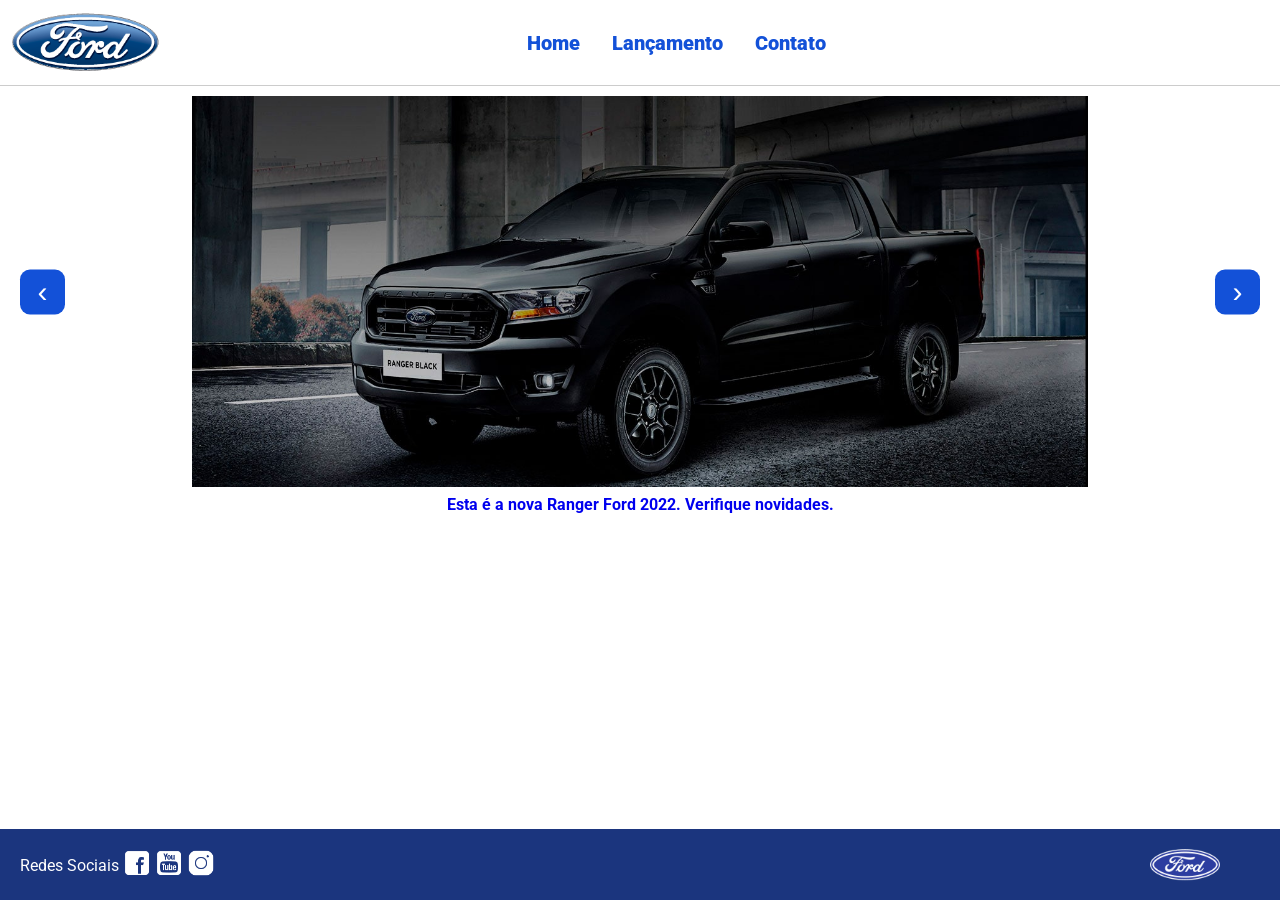
<file: index.html>
<!DOCTYPE html>
<html lang="pt-br">
<head>
    <meta charset="UTF-8">
    <meta http-equiv="X-UA-Compatible" content="IE=edge">
    <meta name="viewport" content="width=device-width, initial-scale=1.0">
    <title>Ford</title>    
    <link href="css/reset.css" rel="stylesheet">
    <link href="css/style.css" rel="stylesheet">
    <script src="js/carousel.js"></script>
</head>
<body>
    <header>       
        <div>
            <img src="img/logo-ford-256.png" width="150" class="logo" />
        </div>
        <nav>
            <ul>
                <li>
                    <a href="index.html">Home</a>
                </li>
                <li>
                    <a href="lancamento.html">Lançamento</a>
                </li>
                <li>
                    <a href="contato.html">Contato</a>
                </li>
            </ul>
        </nav>

    </header>
    <main>
        <div id="carousel">
        </div>
        <div id="carousel-title">
        </div>
        <script>
            carouselArr.push(new Carousel("imagem_1.jpg", "Esta é a nova Ranger Ford 2022. Verifique novidades.", "lancamento.html"));
            carouselArr.push(new Carousel("imagem_2.jpg", "Ford a nossa história", "#"));
            carouselArr.push(new Carousel("imagem_3.jpg", "Nova Ford Bronco Sport 2022", "lancamento.html"));

            Carousel.Start(carouselArr);
            Carousel.CreateButtons();
            
        </script>
    </main>
    <footer>
        <nav id="social">
            <ul>
                <li><span class="redesociais">Redes Sociais</span></li>
                <li><a href="#" title="Facebook"><img src="img/facebook-50.png"></a></li>
                <li><a href="#" title="YouTube"><img src="img/youtube-squared-50.png"></a></li>
                <li><a href="#" title="Instagram"><img src="img/instagram-logo-50.png"></a></li>
            </ul>
        </nav>
        <div>
           <img src="img/ford-96.png" width="70"  />
        </div>
    </footer>    
</body>
</html>
</file>
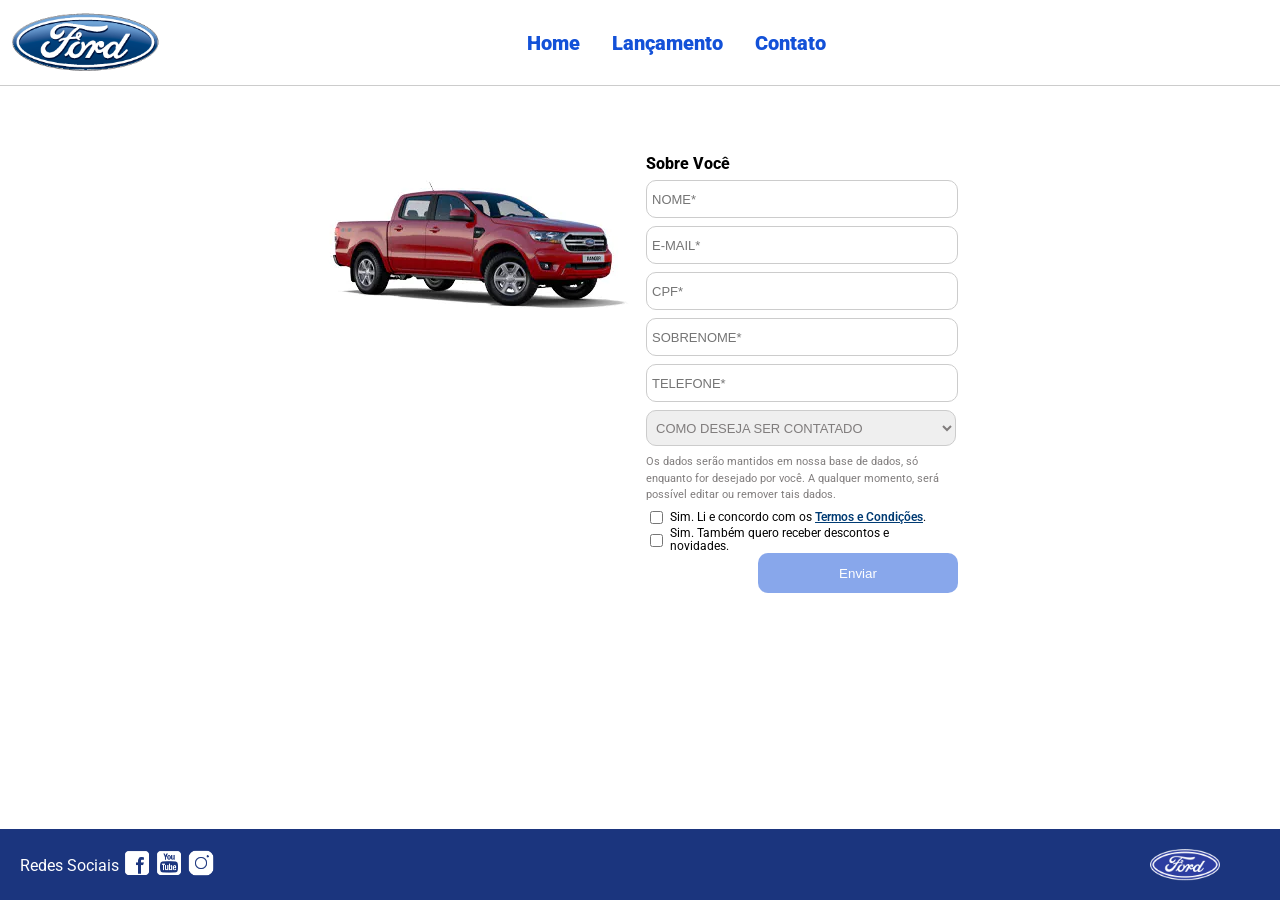
<file: contato.html>
<!DOCTYPE html>
<html lang="pt-br">
<head>
    <meta charset="UTF-8">
    <meta http-equiv="X-UA-Compatible" content="IE=edge">
    <meta name="viewport" content="width=device-width, initial-scale=1.0">
    <title>Ford</title>    
    <link href="css/reset.css" rel="stylesheet">
    <link href="css/style.css" rel="stylesheet">
    <link href="css/form.css" rel="stylesheet">
    <script src="js/form.js"></script>
</head>
<body>
    <header>       
        <div>
            <img src="img/logo-ford-256.png" width="150" class="logo" />
        </div>
        <nav>
            <ul>
                <li>
                    <a href="index.html">Home</a>
                </li>
                <li>
                    <a href="lancamento.html">Lançamento</a>
                </li>
                <li>
                    <a href="contato.html">Contato</a>
                </li>
            </ul>
        </nav>

    </header>
    <main>
        <div class="forms">
            <div>
                <img src="img/xls 2.2 diesel.jpg">
            </div>
            <div>
                <h2 class="titulo">Sobre Você</h2>
            <form onsubmit="Post(this);">
                <input type="text" name="nome" placeholder="NOME*" class="fordform" required>
                <input type="text" name="email" placeholder="E-MAIL*" class="fordform" required>
                <input type="text" name="cpf" placeholder="CPF*" class="fordform" required>
                <input type="text" name="sobrenome" placeholder="SOBRENOME*" class="fordform" required>
                <input type="text" name="telefone" placeholder="TELEFONE*" class="fordform" required>
                <select name="contato" class="fordform" required>
                    <option selected>COMO DESEJA SER CONTATADO</option>
                    <option>TELEFONE</option>
                    <option>E-MAIL</option>
                </select>

                <p class="consentimento-texto">
                    Os dados serão mantidos em nossa base de dados, só enquanto for desejado por você.
                    A qualquer momento, será possível editar ou remover tais dados.
                </p>

                <div class="checkbox-linha">
                    <input type="checkbox" id="consentimento-termos" name="consentimento-termos">
                    <label for="consentimento-termos">
                        Sim. Li e concordo com os
                        <a href="https://www.ford.com.br/politica-de-privacidade/" target="_blank" rel="noopener noreferrer">Termos e Condições</a>.
                    </label>
                </div>

                <div class="checkbox-linha">
                    <input type="checkbox" id="consentimento-marketing" name="consentimento-marketing">
                    <label for="consentimento-marketing">
                        Sim. Também quero receber descontos e novidades.
                    </label>
                </div>

            <button type="submit" id="btn-enviar" disabled>Enviar</button>
            </form>
            </div>
        </div>
    </main>
    <footer>
        <nav id="social">
            <ul>
                <li><span class="redesociais">Redes Sociais</span></li>
                <li><a href="#" title="Facebook"><img src="img/facebook-50.png"></a></li>
                <li><a href="#" title="YouTube"><img src="img/youtube-squared-50.png"></a></li>
                <li><a href="#" title="Instagram"><img src="img/instagram-logo-50.png"></a></li>
            </ul>
        </nav>
        <div>
           <img src="img/ford-96.png" width="70"  />
        </div>
    </footer>    
</body>
</html>
</file>
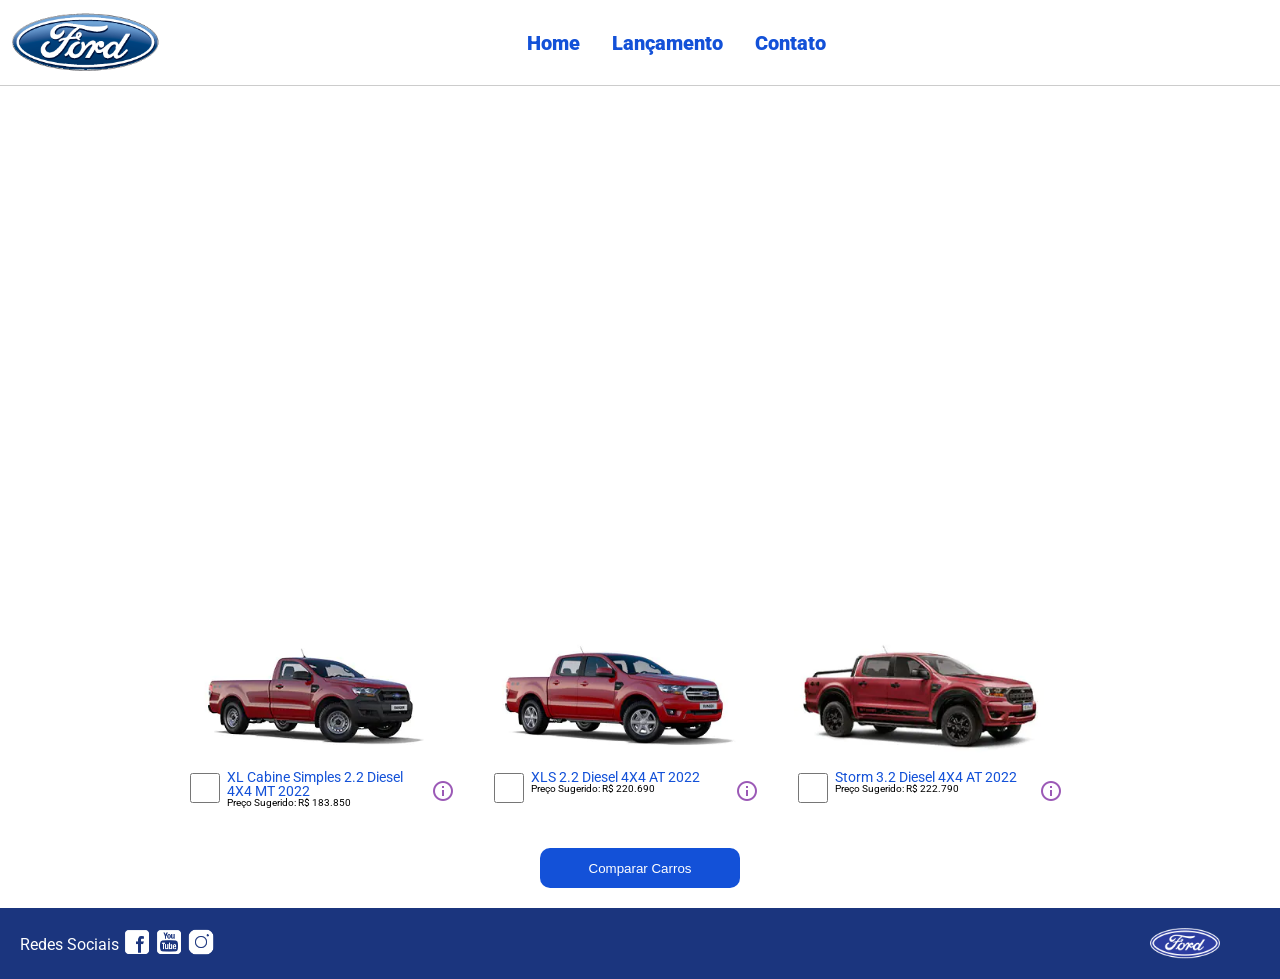
<file: lancamento.html>
<!DOCTYPE html>
<html lang="pt-br">
<head>
    <meta charset="UTF-8">
    <meta http-equiv="X-UA-Compatible" content="IE=edge">
    <meta name="viewport" content="width=device-width, initial-scale=1.0">
    <title>Ford</title>    
    <link href="css/reset.css" rel="stylesheet">
    <link href="css/style.css" rel="stylesheet">
    <link href="css/lancamento.css" rel="stylesheet">
    <script src="js/compare.js"></script>
</head>
<body>
    <header>       
        <div>
            <img src="img/logo-ford-256.png" width="150" class="logo" />
        </div>
        <nav>
            <ul>
                <li>
                    <a href="index.html">Home</a>
                </li>
                <li>
                    <a href="lancamento.html">Lançamento</a>
                </li>
                <li>
                    <a href="contato.html">Contato</a>
                </li>
            </ul>
        </nav>

    </header>
    <main>
        <div>
            <iframe style = "display: block; margin-bottom: 30px; margin-left: auto; margin-right: auto; width: 100%;
            height: 500px;" src="https://www.youtube-nocookie.com/embed/vQsryuNmsL0?controls=0&autoplay=1&modestbranding=0&loop=1&mute=1&rel=0&hd=1" title="YouTube video player" frameborder="0" allow="accelerometer; autoplay; clipboard-write; encrypted-media; gyroscope; picture-in-picture" allowfullscreen></iframe>
        </div>
        <div>
            <ul class="modelcars">
                <li> 
                    <img src="img/XL Cabine.jpg" class="photocar">
                    <div class="infocar">
                        <div>
                            <input type="checkbox" value="car1" class="checkbox" onchange="SetCarToCompare(this, new Car('XL Cabine Simples 2.2 Diesel 4X4 MT 2022', 183850, 511, 1821, 232, 1234, 2.2, 160, 1420, 'Aço Estampado 16', 'img/XL Cabine.jpg'));">
                        </div>
                        <div class="info">
                            <span class="textmodel">XL Cabine Simples 2.2 Diesel 4X4 MT 2022</span>
                            <span class="textprice">Preço Sugerido: R$ 183.850</span>
                        </div>
                        <div>
                            <img src="img/info.png">
                        </div>
                    </div>
                </li>
                <li>
                    <img src="img/xls 2.2 diesel.jpg" class="photocar">
                    <div class="infocar">
                        <div>
                            <input type="checkbox" value="car1" class="checkbox" onchange="SetCarToCompare(this, new Car('XLS 2.2 Diesel 4X4 AT 2022', 220690, 511, 1821, 232, 1076, 2.2, 160, 1180, 'Aço Estampado 16', 'img/xls 2.2 diesel.jpg'));">
                        </div>
                        <div class="info">
                            <span class="textmodel">XLS 2.2 Diesel 4X4 AT 2022</span>
                            <span class="textprice">Preço Sugerido: R$ 220.690</span>
                        </div>
                        <div>
                            <img src="img/info.png">
                        </div>
                    </div>
                </li>
                <li>
                    <img src="img/storm.jpg" class="photocar">
                    <div class="infocar">
                        <div>
                            <input type="checkbox" value="car1" class="checkbox" onchange="SetCarToCompare(this, new Car('Storm 3.2 Diesel 4X4 AT 2022', 222790, 511, 1821, 232, 1040, 3.2, 200, 1180, 'Liga Leve 17', 'img/storm.jpg'));">
                        </div>
                        <div class="info">
                            <span class="textmodel">Storm 3.2 Diesel 4X4 AT 2022</span>
                            <span class="textprice">Preço Sugerido: R$ 222.790</span>
                        </div>
                        <div>
                            <img src="img/info.png">
                        </div>
                    </div>
                </li>
            </ul>
        </div>
        <div style="text-align: center;padding-bottom: 20px;">
            <button type="button" style="height: 40px; width: 200px;" onclick="ShowCompare()">Comparar Carros</button>
        </div> 
    </main>
    <footer>
        <nav id="social">
            <ul>
                <li><span class="redesociais">Redes Sociais</span></li>
                <li><a href="#" title="Facebook"><img src="img/facebook-50.png"></a></li>
                <li><a href="#" title="YouTube"><img src="img/youtube-squared-50.png"></a></li>
                <li><a href="#" title="Instagram"><img src="img/instagram-logo-50.png"></a></li>
            </ul>
        </nav>
        <div>
           <img src="img/ford-96.png" width="70"  />
        </div>
    </footer> 
    <div id="compare">
        <table>
            <tbody>
            <tr >
            <td>&nbsp;</td>
            <td id="compare_image_0"></td>
            <td id="compare_image_1"></td>
            </tr>
            <tr >
            <td>Modelo</td>
            <td id="compare_modelo_0"></td>
            <td id="compare_modelo_1"></td>
            </tr>
            <tr >
            <td>Altura da ca&ccedil;amba (mm)</td>
            <td id="compare_alturacacamba_0"></td>
            <td id="compare_alturacacamba_1"></td>
            </tr>
            <tr >
            <td >Altura do ve&iacute;culo (mm)</td>
            <td id="compare_alturaveiculo_0"></td>
            <td id="compare_alturaveiculo_1"></td>
            </tr>
            <tr>
            <td>Altura livre do solo (mm)</td>
            <td id="compare_alturasolo_0"></td>
            <td id="compare_alturasolo_1"></td>
            </tr>
            <tr >
            <td >Capacidade de carga (Kg)</td>
            <td id="compare_capacidadecarga_0"></td>
            <td id="compare_capacidadecarga_1"></td>
            </tr>
            <tr >
            <td >Motor</td>
            <td id="compare_motor_0"></td>
            <td id="compare_motor_1"></td>
            </tr>
            <tr >
            <td >Pot&ecirc;ncia (cv)</td>
            <td id="compare_potencia_0"></td>
            <td id="compare_potencia_1"></td>
            </tr>
            <tr >
            <td >Volume de ca&ccedil;amba (L)</td>
            <td id="compare_volumecacamba_0"></td>
            <td id="compare_volumecacamba_1"></td>
            </tr>
            <tr >
            <td >Roda</td>
            <td id="compare_roda_0"></td>
            <td id="compare_roda_1"></td>
            </tr>
            <tr >
            <td >Pre&ccedil;o</td>
            <td id="compare_preco_0"></td>
            <td id="compare_preco_1"></td>
            </tr>
            </tbody>
            
        </table>
        <div style="text-align: center;padding-bottom: 20px;">
            <button type="button" style="height: 40px; width: 200px;" onclick="HideCompare()">Fechar</button>
        </div> 
    </div>   
</body>
</html>
</file>
<file: css/style.css>
@import url('https://fonts.googleapis.com/css2?family=Roboto:wght@300&display=swap');

body {
    background: #FFFFFF;
    height: 100%;
    font-family: 'Roboto', sans-serif;
}

html {
    height: 100%;
}

div#carousel {
    width: 100%;
    min-height: 300px;
    position: relative;
    -webkit-transition: all .3s ease-in-out;
    -moz-transition: all .3s ease-in-out;
    transition: all .3s ease-in-out;
}

div#carousel img {
    display: block;
    width: 100%;
    height: auto;
}

div#carousel-title a {
    text-decoration: none;
}

div#carousel-title  {
    display: block;
    text-align: center;
    margin-top: 10px;
    margin-bottom: 10px;
    font-weight: bold;
}

header ul {
    text-align: center;
    margin-left: auto;
    margin-right: auto;
    display: block;
}

ul {
	display: inline-block;
}

header {
    background: #FFFFFF;
    border-bottom: 1px solid #ccc;
    margin-bottom: 10px;
    padding: 10px;
}

header div {
    display: inline;
    vertical-align: middle;
}

header nav {
    display: inline-block;
    vertical-align: middle;
    width: 80vw;
}

header nav a {
    color: #1351d8;
    font-size: 20px;
    text-decoration: none;
    font-weight: 900;
    margin-left: 14px;
    margin-right: 14px;
}

header nav a:hover {
    color: #1b357e;
    text-decoration: none;
    font-weight: 900;
}

nav li {
    display: inline;
    list-style: none;
}

main {
    min-height: calc(100% - 167px);
}

nav#social {
    display: inline;
    width: 80%;
}

nav#social ul img {
    width: 28px;
}

span.redesociais {
    color: #ffffff;
    vertical-align: super;
}

footer {
    background: #1B357E;
    padding: 20px;
}

footer div {
    display: inline;
    float: right;
    margin-right: 40px;
}

button:hover {
    background: #1b357e;
}
button {
    background: #1351d8;
    color: #fff;
    border: 0px;
    border-radius: 10px;
}
</file>
<file: css/form.css>
.fordform {
    display: block;
    width: 300px;
    border: 1px solid #cccccc;
    border-radius: 10px;
    height: 26px;
    margin: 8px;
    font-size: 13px;
    padding: 5px;
}

select.fordform {
    width: 310px;
    height: 36px;
    color: #807d7d;
}

input:focus-visible {
    outline: none;
}

select:focus-visible {
    outline: none;
}

main div {
    display: inline-block;
    vertical-align: top;
    text-align: left;
    padding-top: 30px;
    padding-bottom: 30px;
}

.forms {
    display: block;
    text-align: center;
}

h2 {
    text-align: left;
    font-weight: 800;
}


button {
    width: 200px;
    height: 40px;
    margin-right: 8px;
    float: right;
}

.titulo {
    margin-left: 8px;
}

.consentimento-texto {
    width: 300px;
    margin: 4px 8px;   /* era 8px */
    font-size: 11px;
    line-height: 1.5;
    color: #807d7d;
}

.checkbox-linha {
    width: 300px;
    margin: 0 8px;
    padding: 0;
    display: flex;
    align-items: center;
    gap: 4px;
    line-height: 1.1;
}

.checkbox-linha input {
    margin-top: 3px;
}

.checkbox-linha label {
    font-size: 12px;
    text-align: left;
}

.consentimento-texto a,
.checkbox-linha a {
    color: #003b73;
    font-weight: 600;
}

button:disabled {
    opacity: 0.5;
    cursor: not-allowed;
}
</file>
<file: css/lancamento.css>
ul.modelcars {
    display: block;
    text-align: center;
    margin-bottom: 40px;
}

ul.modelcars li {
    display: inline-block;
    text-align: left;
    width: 300px;
    vertical-align: top;
}

img.photocar {
    display: block;
    width: 250px;
}

.checkbox {
    width: 30px;
    height: 30px;
    border: 1px solid #1b357e;
}

.infocar div {
    display: inline-block;
}

.info {
    width: 200px;
    vertical-align: top;
}

.textmodel {
    display: block;
    text-align: left;
    font-size: 14px;
    color: #1351d8;
    
}
.textprice {
    display: block;
    text-align: left;
    font-size: 10px;
}

table {
    border-collapse: collapse;
    width: 80%;
    margin-left: auto;
    margin-right: auto;
    margin-top: 2vh;
    margin-bottom: 10px;
  }
  
  th, td {
    text-align: left;
    padding: 8px;
  }

  td:nth-child(1) {  
    font-weight: 700;
    width: 40%;
  }

  tr:nth-child(even) {background-color: #f2f2f2;}

div#compare {
    position: absolute;
    display: none;
    width: 50vw;
    max-width: 800px;
    min-width: 400px;
    height: 80vh;
    max-height: 700px;
    min-height: 350px;
    background: #fff;
    top: calc(100vh - 80%);
    left: 25vw;
    border-radius: 10px;
    padding: 10px;
    -webkit-box-shadow: 1px 1px 6px 0px rgb(0 0 0 / 34%);
    box-shadow: 1px 1px 6px 0px rgb(0 0 0 / 34%);
}
</file>
